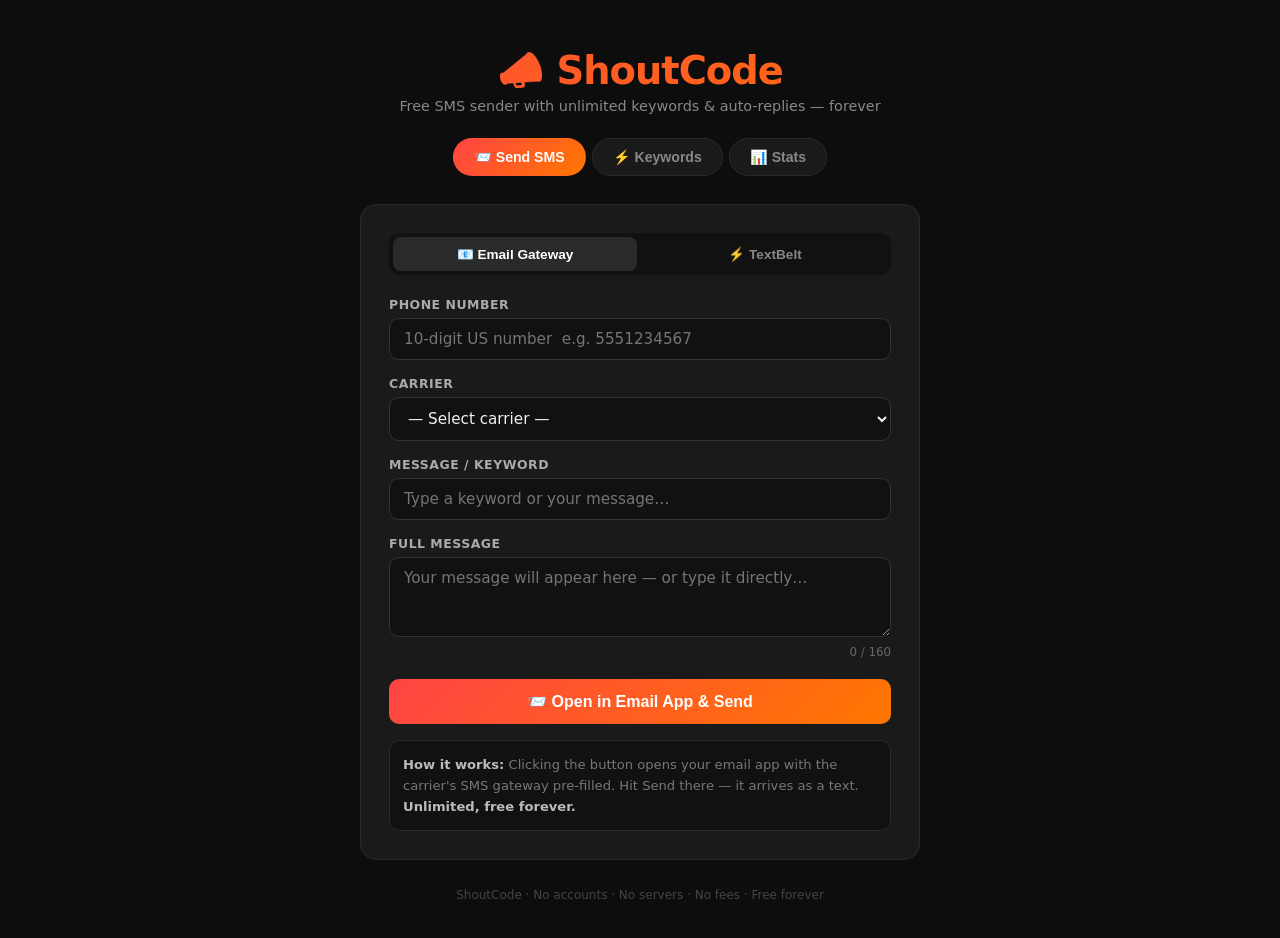
<file: index.html>
<!DOCTYPE html>
<html lang="en">
<head>
<meta charset="UTF-8">
<meta name="viewport" content="width=device-width, initial-scale=1.0">
<title>ShoutCode — Free SMS Sender</title>
<style>
  *, *::before, *::after { box-sizing: border-box; margin: 0; padding: 0; }

  body {
    background: #0d0d0d;
    color: #f0f0f0;
    font-family: 'Segoe UI', system-ui, -apple-system, sans-serif;
    min-height: 100vh;
    padding: 20px;
  }

  .page-header {
    text-align: center;
    padding: 28px 0 24px;
  }

  .page-header h1 {
    font-size: 2.4rem;
    font-weight: 800;
    letter-spacing: -1px;
    background: linear-gradient(135deg, #ff4444, #ff7700);
    -webkit-background-clip: text;
    -webkit-text-fill-color: transparent;
    background-clip: text;
  }

  .page-header p { color: #888; font-size: 0.9rem; margin-top: 4px; }

  /* ── NAV ── */
  .nav {
    display: flex;
    justify-content: center;
    gap: 6px;
    margin-bottom: 28px;
    flex-wrap: wrap;
  }

  .nav-btn {
    padding: 10px 20px;
    background: #1a1a1a;
    border: 1px solid #2a2a2a;
    border-radius: 30px;
    color: #888;
    font-size: 0.88rem;
    font-weight: 600;
    cursor: pointer;
    transition: all 0.2s;
    white-space: nowrap;
  }

  .nav-btn.active, .nav-btn:hover {
    background: linear-gradient(135deg, #ff4444, #ff7700);
    border-color: transparent;
    color: #fff;
  }

  /* ── PAGE SECTIONS ── */
  .section { display: none; max-width: 560px; margin: 0 auto; }
  .section.active { display: block; }

  /* ── CARD ── */
  .card {
    background: #1a1a1a;
    border: 1px solid #2a2a2a;
    border-radius: 16px;
    padding: 28px;
    margin-bottom: 16px;
  }

  .card-title {
    font-size: 0.78rem;
    font-weight: 700;
    color: #ff6633;
    text-transform: uppercase;
    letter-spacing: 0.8px;
    margin-bottom: 18px;
  }

  /* ── SEND TABS ── */
  .tabs {
    display: flex;
    gap: 6px;
    margin-bottom: 22px;
    background: #111;
    border-radius: 10px;
    padding: 4px;
  }

  .tab {
    flex: 1;
    padding: 9px;
    background: transparent;
    border: none;
    border-radius: 8px;
    color: #888;
    font-size: 0.85rem;
    font-weight: 600;
    cursor: pointer;
    transition: all 0.2s;
  }

  .tab.active { background: #2a2a2a; color: #fff; }
  .tab-panel { display: none; }
  .tab-panel.active { display: block; }

  /* ── FORM ELEMENTS ── */
  label {
    display: block;
    font-size: 0.78rem;
    font-weight: 600;
    color: #aaa;
    text-transform: uppercase;
    letter-spacing: 0.5px;
    margin-bottom: 6px;
    margin-top: 16px;
  }

  label:first-child { margin-top: 0; }

  input, select, textarea {
    width: 100%;
    background: #111;
    border: 1px solid #333;
    border-radius: 10px;
    color: #f0f0f0;
    font-size: 0.95rem;
    padding: 11px 14px;
    outline: none;
    transition: border-color 0.2s;
    font-family: inherit;
  }

  input:focus, select:focus, textarea:focus { border-color: #ff5500; }
  textarea { resize: vertical; min-height: 80px; }
  select option { background: #1a1a1a; }

  .char-count { text-align: right; font-size: 0.74rem; color: #666; margin-top: 4px; }
  .char-count.warn { color: #ff7700; }
  .char-count.over { color: #ff3333; }

  /* ── KEYWORD SUGGESTION DROPDOWN ── */
  .kw-wrap { position: relative; }

  .kw-dropdown {
    position: absolute;
    top: 100%;
    left: 0;
    right: 0;
    z-index: 100;
    background: #1e1e1e;
    border: 1px solid #444;
    border-radius: 10px;
    margin-top: 4px;
    overflow: hidden;
    display: none;
    box-shadow: 0 8px 24px rgba(0,0,0,0.5);
  }

  .kw-dropdown.open { display: block; }

  .kw-item {
    padding: 10px 14px;
    cursor: pointer;
    display: flex;
    align-items: center;
    gap: 10px;
    border-bottom: 1px solid #2a2a2a;
    transition: background 0.15s;
  }

  .kw-item:last-child { border-bottom: none; }
  .kw-item:hover { background: #2a2a2a; }
  .kw-item .kw-badge {
    background: linear-gradient(135deg, #ff4444, #ff7700);
    color: #fff;
    font-size: 0.7rem;
    font-weight: 700;
    padding: 2px 8px;
    border-radius: 20px;
    white-space: nowrap;
  }

  .kw-item .kw-preview {
    color: #888;
    font-size: 0.82rem;
    overflow: hidden;
    text-overflow: ellipsis;
    white-space: nowrap;
  }

  /* ── BUTTONS ── */
  .btn {
    display: block;
    width: 100%;
    margin-top: 20px;
    padding: 13px;
    background: linear-gradient(135deg, #ff4444, #ff7700);
    border: none;
    border-radius: 10px;
    color: #fff;
    font-size: 1rem;
    font-weight: 700;
    cursor: pointer;
    transition: opacity 0.2s, transform 0.1s;
  }

  .btn:hover  { opacity: 0.9; }
  .btn:active { transform: scale(0.98); }
  .btn:disabled { opacity: 0.5; cursor: not-allowed; }

  .btn-secondary {
    background: #2a2a2a;
    color: #ccc;
    font-size: 0.88rem;
    margin-top: 10px;
    padding: 11px;
  }

  .btn-sm {
    display: inline-flex;
    align-items: center;
    gap: 5px;
    padding: 7px 14px;
    border: none;
    border-radius: 8px;
    font-size: 0.8rem;
    font-weight: 600;
    cursor: pointer;
    transition: all 0.15s;
  }

  .btn-danger { background: #3a1515; color: #f87; }
  .btn-danger:hover { background: #5a1a1a; }
  .btn-edit { background: #1a2a3a; color: #7af; }
  .btn-edit:hover { background: #1f3550; }
  .btn-add {
    background: linear-gradient(135deg, #ff4444, #ff7700);
    color: #fff;
    padding: 10px 18px;
    font-size: 0.88rem;
    border-radius: 10px;
    border: none;
    cursor: pointer;
    font-weight: 700;
    transition: opacity 0.2s;
  }
  .btn-add:hover { opacity: 0.88; }

  /* ── BANNER ── */
  .banner {
    margin-top: 14px;
    padding: 11px 14px;
    border-radius: 10px;
    font-size: 0.86rem;
    line-height: 1.5;
    display: none;
  }

  .banner.success { background: #0f2e12; border: 1px solid #1f5e25; color: #6fcf7f; display: block; }
  .banner.error   { background: #2e0f0f; border: 1px solid #5e1f1f; color: #f87; display: block; }
  .banner.info    { background: #1a1a2e; border: 1px solid #2a2a5e; color: #8af; display: block; }

  /* ── KEYWORD LIST ── */
  .kw-list { display: flex; flex-direction: column; gap: 10px; margin-top: 4px; }

  .kw-row {
    background: #111;
    border: 1px solid #2a2a2a;
    border-radius: 10px;
    padding: 12px 14px;
    display: flex;
    align-items: flex-start;
    gap: 12px;
  }

  .kw-row-body { flex: 1; min-width: 0; }
  .kw-row-keyword {
    font-weight: 700;
    color: #ff7733;
    font-size: 0.92rem;
    word-break: break-word;
  }
  .kw-row-reply {
    color: #999;
    font-size: 0.82rem;
    margin-top: 3px;
    white-space: pre-wrap;
    word-break: break-word;
    line-height: 1.4;
  }

  .kw-row-actions { display: flex; gap: 6px; flex-shrink: 0; }

  .empty-state {
    text-align: center;
    padding: 32px 16px;
    color: #555;
    font-size: 0.88rem;
    line-height: 1.7;
  }

  .empty-state .icon { font-size: 2rem; display: block; margin-bottom: 8px; }

  /* ── STATS ── */
  .stats-grid {
    display: grid;
    grid-template-columns: 1fr 1fr 1fr;
    gap: 12px;
    margin-bottom: 8px;
  }

  .stat-card {
    background: #111;
    border: 1px solid #2a2a2a;
    border-radius: 12px;
    padding: 16px 12px;
    text-align: center;
  }

  .stat-num {
    font-size: 1.8rem;
    font-weight: 800;
    background: linear-gradient(135deg, #ff4444, #ff7700);
    -webkit-background-clip: text;
    -webkit-text-fill-color: transparent;
    background-clip: text;
  }

  .stat-label { font-size: 0.72rem; color: #666; margin-top: 2px; text-transform: uppercase; letter-spacing: 0.4px; }

  /* ── MODAL ── */
  .modal-overlay {
    display: none;
    position: fixed;
    inset: 0;
    background: rgba(0,0,0,0.75);
    z-index: 1000;
    align-items: center;
    justify-content: center;
    padding: 20px;
  }

  .modal-overlay.open { display: flex; }

  .modal {
    background: #1a1a1a;
    border: 1px solid #333;
    border-radius: 16px;
    padding: 28px;
    width: 100%;
    max-width: 480px;
  }

  .modal-title {
    font-size: 1.1rem;
    font-weight: 700;
    margin-bottom: 20px;
    color: #fff;
  }

  .modal-actions { display: flex; gap: 10px; margin-top: 22px; }
  .modal-actions .btn { margin-top: 0; flex: 1; }

  /* ── INFO BOX ── */
  .info-box {
    background: #111;
    border: 1px solid #2a2a2a;
    border-radius: 10px;
    padding: 13px;
    margin-top: 16px;
    font-size: 0.82rem;
    color: #777;
    line-height: 1.6;
  }

  .info-box strong { color: #bbb; }

  .footer {
    text-align: center;
    margin-top: 28px;
    padding-bottom: 16px;
    font-size: 0.75rem;
    color: #444;
  }

  /* ── SEARCH ── */
  .search-wrap { position: relative; margin-bottom: 16px; }
  .search-wrap input { padding-left: 36px; }
  .search-icon {
    position: absolute;
    left: 12px;
    top: 50%;
    transform: translateY(-50%);
    color: #555;
    font-size: 0.9rem;
    pointer-events: none;
  }

  /* ── QUICK REPLY BUTTON GRID ── */
  .qr-grid {
    display: flex;
    flex-wrap: wrap;
    gap: 8px;
    margin-top: 6px;
  }

  .qr-pill {
    padding: 6px 14px;
    background: #1a1a2e;
    border: 1px solid #2a2a5e;
    border-radius: 20px;
    color: #8af;
    font-size: 0.8rem;
    font-weight: 600;
    cursor: pointer;
    transition: all 0.15s;
  }

  .qr-pill:hover { background: #2a2a5e; }
</style>
</head>
<body>

<!-- PAGE HEADER -->
<div class="page-header">
  <h1>📣 ShoutCode</h1>
  <p>Free SMS sender with unlimited keywords & auto-replies — forever</p>
</div>

<!-- NAV -->
<nav class="nav">
  <button class="nav-btn active" onclick="showSection('send')">📨 Send SMS</button>
  <button class="nav-btn" onclick="showSection('keywords')">⚡ Keywords</button>
  <button class="nav-btn" onclick="showSection('stats')">📊 Stats</button>
</nav>

<!-- ══════════════════════ SEND SECTION ══════════════════════ -->
<div id="section-send" class="section active">
  <div class="card">
    <div class="tabs">
      <button class="tab active" onclick="switchTab('email')">📧 Email Gateway</button>
      <button class="tab" onclick="switchTab('textbelt')">⚡ TextBelt</button>
    </div>

    <!-- EMAIL GATEWAY -->
    <div id="panel-email" class="tab-panel active">
      <label>Phone Number</label>
      <input type="tel" id="eg-phone" placeholder="10-digit US number  e.g. 5551234567" maxlength="10"
             oninput="this.value=this.value.replace(/\D/g,'')">

      <label>Carrier</label>
      <select id="eg-carrier">
        <option value="">— Select carrier —</option>
        <option value="txt.att.net">AT&amp;T</option>
        <option value="vtext.com">Verizon</option>
        <option value="tmomail.net">T-Mobile</option>
        <option value="messaging.sprintpcs.com">Sprint</option>
        <option value="myboostmobile.com">Boost Mobile</option>
        <option value="sms.mycricket.com">Cricket</option>
        <option value="mymetropcs.com">MetroPCS / Metro by T-Mobile</option>
        <option value="text.republicwireless.com">Republic Wireless</option>
        <option value="email.uscc.net">US Cellular</option>
        <option value="vzwpix.com">Verizon MMS</option>
      </select>

      <label>Message / Keyword</label>
      <div class="kw-wrap">
        <input type="text" id="eg-keyword-trigger" placeholder="Type a keyword or your message…"
               autocomplete="off"
               oninput="onKeywordInput('eg')"
               onblur="setTimeout(()=>closeKwDropdown('eg'),200)">
        <div id="eg-kw-dropdown" class="kw-dropdown"></div>
      </div>

      <label>Full Message</label>
      <textarea id="eg-msg" placeholder="Your message will appear here — or type it directly…"
                maxlength="160" oninput="updateCount('eg-msg','eg-count',160)"></textarea>
      <div class="char-count" id="eg-count">0 / 160</div>

      <!-- Quick Reply Pills -->
      <div id="eg-qr-section" style="display:none">
        <label>Quick Replies</label>
        <div class="qr-grid" id="eg-qr-grid"></div>
      </div>

      <button class="btn" onclick="sendEmail()">📨 Open in Email App &amp; Send</button>
      <div id="eg-banner" class="banner"></div>

      <div class="info-box">
        <strong>How it works:</strong> Clicking the button opens your email app with the carrier's SMS gateway pre-filled. Hit Send there — it arrives as a text. <strong>Unlimited, free forever.</strong>
      </div>
    </div>

    <!-- TEXTBELT -->
    <div id="panel-textbelt" class="tab-panel">
      <label>Phone Number</label>
      <input type="tel" id="tb-phone" placeholder="10-digit US number  e.g. 5551234567" maxlength="10"
             oninput="this.value=this.value.replace(/\D/g,'')">

      <label>Message / Keyword</label>
      <div class="kw-wrap">
        <input type="text" id="tb-keyword-trigger" placeholder="Type a keyword or your message…"
               autocomplete="off"
               oninput="onKeywordInput('tb')"
               onblur="setTimeout(()=>closeKwDropdown('tb'),200)">
        <div id="tb-kw-dropdown" class="kw-dropdown"></div>
      </div>

      <label>Full Message</label>
      <textarea id="tb-msg" placeholder="Your message will appear here — or type it directly…"
                maxlength="160" oninput="updateCount('tb-msg','tb-count',160)"></textarea>
      <div class="char-count" id="tb-count">0 / 160</div>

      <!-- Quick Reply Pills -->
      <div id="tb-qr-section" style="display:none">
        <label>Quick Replies</label>
        <div class="qr-grid" id="tb-qr-grid"></div>
      </div>

      <button class="btn" onclick="sendTextbelt()" id="tb-btn">⚡ Send via TextBelt (Free)</button>
      <div id="tb-banner" class="banner"></div>

      <div class="info-box">
        <strong>TextBelt free tier:</strong> 1 SMS per day with no account. For unlimited sends, use the Email Gateway tab.
      </div>
    </div>
  </div>
</div>

<!-- ══════════════════════ KEYWORDS SECTION ══════════════════════ -->
<div id="section-keywords" class="section">
  <div class="card">
    <div class="card-title">⚡ Keyword Auto-Replies</div>

    <div style="display:flex; align-items:center; justify-content:space-between; margin-bottom:16px; flex-wrap:wrap; gap:10px;">
      <span style="color:#888; font-size:0.85rem;" id="kw-count-label">0 keywords saved</span>
      <button class="btn-add" onclick="openAddModal()">+ Add Keyword</button>
    </div>

    <div class="search-wrap">
      <span class="search-icon">🔍</span>
      <input type="text" id="kw-search" placeholder="Search keywords…" oninput="renderKeywordList()">
    </div>

    <div id="kw-list" class="kw-list">
      <div class="empty-state">
        <span class="icon">⚡</span>
        No keywords yet.<br>
        Add one to start building your auto-reply library.
      </div>
    </div>
  </div>

  <div class="info-box" style="max-width:560px; margin:0 auto 16px;">
    <strong>How keywords work:</strong> Save a keyword (e.g. <em>INFO</em>, <em>PROMO</em>, <em>STOP</em>) and a reply message. On the Send page, type the keyword and it instantly fills in your pre-written message — no retyping needed. <strong>Unlimited keywords, stored in your browser, free forever.</strong>
  </div>
</div>

<!-- ══════════════════════ STATS SECTION ══════════════════════ -->
<div id="section-stats" class="section">
  <div class="card">
    <div class="card-title">📊 Usage Overview</div>
    <div class="stats-grid">
      <div class="stat-card">
        <div class="stat-num" id="stat-sent">0</div>
        <div class="stat-label">Messages Sent</div>
      </div>
      <div class="stat-card">
        <div class="stat-num" id="stat-keywords">0</div>
        <div class="stat-label">Keywords</div>
      </div>
      <div class="stat-card">
        <div class="stat-num" id="stat-kw-used">0</div>
        <div class="stat-label">Keyword Hits</div>
      </div>
    </div>
  </div>

  <div class="card">
    <div class="card-title">📋 Recent Activity</div>
    <div id="activity-list">
      <div class="empty-state">
        <span class="icon">📋</span>
        No messages sent yet.
      </div>
    </div>
  </div>

  <div class="card">
    <div class="card-title">🗑️ Data Management</div>
    <p style="color:#888; font-size:0.86rem; line-height:1.6; margin-bottom:14px;">
      All ShoutCode data is stored locally in your browser. Nothing is sent to any server — your keywords and history stay private.
    </p>
    <button class="btn btn-secondary" onclick="exportData()">⬇️ Export All Data (JSON)</button>
    <button class="btn" style="background:#2a0a0a; margin-top:10px; font-size:0.88rem;" onclick="confirmClear()">🗑️ Clear All Data</button>
  </div>
</div>

<!-- ══════════════════════ ADD / EDIT MODAL ══════════════════════ -->
<div class="modal-overlay" id="kw-modal">
  <div class="modal">
    <div class="modal-title" id="modal-title">Add Keyword</div>

    <label>Keyword</label>
    <input type="text" id="modal-keyword" placeholder="e.g. INFO, STOP, PROMO, JOIN"
           oninput="this.value=this.value.toUpperCase().replace(/\s+/g,'_')">

    <label>Auto-Reply Message</label>
    <textarea id="modal-reply" placeholder="The message that gets auto-filled when this keyword is typed…"
              maxlength="160" oninput="updateCount('modal-reply','modal-count',160)"></textarea>
    <div class="char-count" id="modal-count">0 / 160</div>

    <div id="modal-banner" class="banner" style="margin-top:10px;"></div>

    <div class="modal-actions">
      <button class="btn btn-secondary" onclick="closeModal()" style="margin-top:0;">Cancel</button>
      <button class="btn" id="modal-save-btn" onclick="saveKeyword()" style="margin-top:0;">Save Keyword</button>
    </div>
  </div>
</div>

<div class="footer">ShoutCode · No accounts · No servers · No fees · Free forever</div>

<script>
// ════════════════════ DATA LAYER ════════════════════
const DB = {
  get keywords() { try { return JSON.parse(localStorage.getItem('sc_keywords')||'[]'); } catch{ return []; } },
  set keywords(v) { localStorage.setItem('sc_keywords', JSON.stringify(v)); },

  get stats() { try { return JSON.parse(localStorage.getItem('sc_stats')||'{"sent":0,"kwHits":0}'); } catch{ return {sent:0,kwHits:0}; } },
  set stats(v) { localStorage.setItem('sc_stats', JSON.stringify(v)); },

  get log() { try { return JSON.parse(localStorage.getItem('sc_log')||'[]'); } catch{ return []; } },
  set log(v) { localStorage.setItem('sc_log', JSON.stringify(v.slice(-50))); },  // keep last 50

  bumpSent(phone, message, method, usedKw) {
    const s = this.stats;
    s.sent++;
    if (usedKw) s.kwHits = (s.kwHits||0) + 1;
    this.stats = s;
    const log = this.log;
    log.unshift({ ts: Date.now(), phone, msg: message.slice(0,60), method, kw: usedKw||null });
    this.log = log;
  }
};

// ════════════════════ NAV ════════════════════
function showSection(id) {
  document.querySelectorAll('.section').forEach(s => s.classList.remove('active'));
  document.querySelectorAll('.nav-btn').forEach(b => b.classList.remove('active'));
  document.getElementById('section-' + id).classList.add('active');
  event.currentTarget.classList.add('active');
  if (id === 'keywords') renderKeywordList();
  if (id === 'stats') renderStats();
  if (id === 'send') renderQuickReplies();
}

// ════════════════════ SEND TABS ════════════════════
function switchTab(tab) {
  document.querySelectorAll('.tab').forEach((t,i)=> t.classList.toggle('active', ['email','textbelt'][i]===tab));
  document.querySelectorAll('.tab-panel').forEach(p=> p.classList.remove('active'));
  document.getElementById('panel-' + tab).classList.add('active');
}

function updateCount(msgId, countId, max) {
  const len = document.getElementById(msgId).value.length;
  const el = document.getElementById(countId);
  el.textContent = len + ' / ' + max;
  el.className = 'char-count' + (len >= max ? ' over' : len > max*.9 ? ' warn' : '');
}

// ════════════════════ KEYWORD AUTOCOMPLETE ════════════════════
let activeKwId = null; // which prefix is being edited

function onKeywordInput(prefix) {
  const val = document.getElementById(prefix + '-keyword-trigger').value.trim().toUpperCase();
  const dropdown = document.getElementById(prefix + '-kw-dropdown');

  if (!val) { dropdown.classList.remove('open'); dropdown.innerHTML = ''; return; }

  const matches = DB.keywords.filter(k =>
    k.keyword.startsWith(val) || k.keyword.includes(val)
  );

  if (!matches.length) { dropdown.classList.remove('open'); dropdown.innerHTML = ''; return; }

  dropdown.innerHTML = matches.slice(0,8).map(k => `
    <div class="kw-item" onmousedown="applyKeyword('${prefix}','${escAttr(k.keyword)}')">
      <span class="kw-badge">${escHtml(k.keyword)}</span>
      <span class="kw-preview">${escHtml(k.reply)}</span>
    </div>
  `).join('');
  dropdown.classList.add('open');
}

function applyKeyword(prefix, keyword) {
  const kw = DB.keywords.find(k => k.keyword === keyword);
  if (!kw) return;
  document.getElementById(prefix + '-keyword-trigger').value = kw.keyword;
  document.getElementById(prefix + '-msg').value = kw.reply;
  updateCount(prefix + '-msg', prefix + '-count', 160);
  closeKwDropdown(prefix);
  // bump hit count
  const s = DB.stats; s.kwHits = (s.kwHits||0)+1; DB.stats = s;
}

function closeKwDropdown(prefix) {
  const dd = document.getElementById(prefix + '-kw-dropdown');
  if (dd) { dd.classList.remove('open'); dd.innerHTML = ''; }
}

// ════════════════════ QUICK REPLY PILLS ════════════════════
function renderQuickReplies() {
  ['eg','tb'].forEach(prefix => {
    const kws = DB.keywords.slice(0,20);
    const grid = document.getElementById(prefix + '-qr-grid');
    const sec  = document.getElementById(prefix + '-qr-section');
    if (!kws.length) { sec.style.display = 'none'; return; }
    sec.style.display = 'block';
    grid.innerHTML = kws.map(k => `
      <span class="qr-pill" onclick="applyKeyword('${prefix}','${escAttr(k.keyword)}')">${escHtml(k.keyword)}</span>
    `).join('');
  });
}

// ════════════════════ SEND — EMAIL GATEWAY ════════════════════
function sendEmail() {
  const phone   = document.getElementById('eg-phone').value.trim();
  const carrier = document.getElementById('eg-carrier').value;
  const kwVal   = document.getElementById('eg-keyword-trigger').value.trim();
  const msg     = document.getElementById('eg-msg').value.trim() || kwVal;
  const usedKw  = DB.keywords.find(k => k.keyword === kwVal.toUpperCase());

  if (!phone || phone.length !== 10) return showBanner('eg-banner','error','⚠️ Enter a valid 10-digit US phone number.');
  if (!carrier) return showBanner('eg-banner','error','⚠️ Please select the recipient\'s carrier.');
  if (!msg) return showBanner('eg-banner','error','⚠️ Message is empty.');

  const to = phone + '@' + carrier;
  window.location.href = 'mailto:' + to + '?subject=&body=' + encodeURIComponent(msg);
  DB.bumpSent(phone, msg, 'email', usedKw?.keyword);
  showBanner('eg-banner','success','✅ Email app opening… just hit <strong>Send</strong> to deliver the text to <strong>' + phone + '</strong>.');
}

// ════════════════════ SEND — TEXTBELT ════════════════════
function sendTextbelt() {
  const phone  = document.getElementById('tb-phone').value.trim();
  const kwVal  = document.getElementById('tb-keyword-trigger').value.trim();
  const msg    = document.getElementById('tb-msg').value.trim() || kwVal;
  const usedKw = DB.keywords.find(k => k.keyword === kwVal.toUpperCase());
  const btn    = document.getElementById('tb-btn');

  if (!phone || phone.length !== 10) return showBanner('tb-banner','error','⚠️ Enter a valid 10-digit US phone number.');
  if (!msg) return showBanner('tb-banner','error','⚠️ Message is empty.');

  btn.disabled = true;
  btn.textContent = 'Sending…';
  showBanner('tb-banner','info','⏳ Sending…');

  fetch('https://textbelt.com/text', {
    method: 'POST',
    headers: { 'Content-Type': 'application/x-www-form-urlencoded' },
    body: new URLSearchParams({ phone: '1'+phone, message: msg, key: 'textbelt' })
  })
  .then(r => r.json())
  .then(data => {
    btn.disabled = false;
    btn.textContent = '⚡ Send via TextBelt (Free)';
    if (data.success) {
      DB.bumpSent(phone, msg, 'textbelt', usedKw?.keyword);
      showBanner('tb-banner','success','✅ Sent to <strong>'+phone+'</strong>!<br><small>Quota: '+(data.quotaRemaining??'?')+' remaining today</small>');
    } else {
      showBanner('tb-banner','error','❌ '+(data.error||'Failed')+'. Try Email Gateway for unlimited sends.');
    }
  })
  .catch(() => {
    btn.disabled = false;
    btn.textContent = '⚡ Send via TextBelt (Free)';
    showBanner('tb-banner','error','❌ Network error. Try the Email Gateway tab instead.');
  });
}

// ════════════════════ KEYWORDS MANAGEMENT ════════════════════
let editingKeyword = null;

function renderKeywordList() {
  const search = (document.getElementById('kw-search')?.value||'').toLowerCase();
  const kws = DB.keywords.filter(k =>
    !search || k.keyword.toLowerCase().includes(search) || k.reply.toLowerCase().includes(search)
  );

  const label = document.getElementById('kw-count-label');
  const total = DB.keywords.length;
  label.textContent = total + ' keyword' + (total!==1?'s':'') + ' saved';

  const list = document.getElementById('kw-list');
  if (!kws.length) {
    list.innerHTML = total
      ? '<div class="empty-state"><span class="icon">🔍</span>No keywords match your search.</div>'
      : '<div class="empty-state"><span class="icon">⚡</span>No keywords yet.<br>Add one to build your auto-reply library.</div>';
    return;
  }

  list.innerHTML = kws.map((k,i) => `
    <div class="kw-row" id="kw-row-${escAttr(k.keyword)}">
      <div class="kw-row-body">
        <div class="kw-row-keyword">⚡ ${escHtml(k.keyword)}</div>
        <div class="kw-row-reply">${escHtml(k.reply)}</div>
      </div>
      <div class="kw-row-actions">
        <button class="btn-sm btn-edit" onclick="openEditModal('${escAttr(k.keyword)}')">✏️</button>
        <button class="btn-sm btn-danger" onclick="deleteKeyword('${escAttr(k.keyword)}')">🗑️</button>
      </div>
    </div>
  `).join('');
}

function openAddModal() {
  editingKeyword = null;
  document.getElementById('modal-title').textContent = 'Add Keyword';
  document.getElementById('modal-keyword').value = '';
  document.getElementById('modal-keyword').disabled = false;
  document.getElementById('modal-reply').value = '';
  document.getElementById('modal-count').textContent = '0 / 160';
  clearBanner('modal-banner');
  document.getElementById('modal-save-btn').textContent = 'Save Keyword';
  document.getElementById('kw-modal').classList.add('open');
  setTimeout(()=>document.getElementById('modal-keyword').focus(), 80);
}

function openEditModal(keyword) {
  const kw = DB.keywords.find(k => k.keyword === keyword);
  if (!kw) return;
  editingKeyword = keyword;
  document.getElementById('modal-title').textContent = 'Edit Keyword';
  document.getElementById('modal-keyword').value = kw.keyword;
  document.getElementById('modal-keyword').disabled = true;
  document.getElementById('modal-reply').value = kw.reply;
  updateCount('modal-reply','modal-count',160);
  clearBanner('modal-banner');
  document.getElementById('modal-save-btn').textContent = 'Update';
  document.getElementById('kw-modal').classList.add('open');
  setTimeout(()=>document.getElementById('modal-reply').focus(), 80);
}

function closeModal() {
  document.getElementById('kw-modal').classList.remove('open');
}

function saveKeyword() {
  const keyword = document.getElementById('modal-keyword').value.trim().toUpperCase().replace(/\s+/g,'_');
  const reply   = document.getElementById('modal-reply').value.trim();

  if (!keyword) return showBanner('modal-banner','error','⚠️ Keyword cannot be empty.');
  if (!reply)   return showBanner('modal-banner','error','⚠️ Reply message cannot be empty.');

  const kws = DB.keywords;

  if (editingKeyword) {
    const idx = kws.findIndex(k => k.keyword === editingKeyword);
    if (idx > -1) kws[idx].reply = reply;
  } else {
    if (kws.find(k => k.keyword === keyword)) return showBanner('modal-banner','error','⚠️ Keyword "'+keyword+'" already exists. Edit it instead.');
    kws.push({ keyword, reply, created: Date.now() });
  }

  DB.keywords = kws;
  closeModal();
  renderKeywordList();
  renderQuickReplies();
}

function deleteKeyword(keyword) {
  if (!confirm('Delete keyword "' + keyword + '"?')) return;
  DB.keywords = DB.keywords.filter(k => k.keyword !== keyword);
  renderKeywordList();
  renderQuickReplies();
}

// ════════════════════ STATS ════════════════════
function renderStats() {
  const s = DB.stats;
  document.getElementById('stat-sent').textContent = s.sent || 0;
  document.getElementById('stat-keywords').textContent = DB.keywords.length;
  document.getElementById('stat-kw-used').textContent = s.kwHits || 0;

  const log = DB.log;
  const actList = document.getElementById('activity-list');
  if (!log.length) {
    actList.innerHTML = '<div class="empty-state"><span class="icon">📋</span>No messages sent yet.</div>';
    return;
  }

  actList.innerHTML = log.slice(0,15).map(entry => {
    const d = new Date(entry.ts);
    const time = d.toLocaleDateString(undefined, {month:'short',day:'numeric'}) + ' ' +
                 d.toLocaleTimeString(undefined, {hour:'2-digit',minute:'2-digit'});
    return `
      <div style="padding:10px 0; border-bottom:1px solid #2a2a2a; display:flex; gap:10px; align-items:flex-start;">
        <span style="font-size:1.1rem">${entry.method==='email'?'📧':'⚡'}</span>
        <div style="flex:1; min-width:0;">
          <div style="font-size:0.82rem; color:#ccc; font-weight:600;">${escHtml(entry.phone)} ${entry.kw ? '<span style="color:#ff7733; font-size:0.75rem;">⚡ '+escHtml(entry.kw)+'</span>' : ''}</div>
          <div style="font-size:0.79rem; color:#777; margin-top:2px; overflow:hidden; text-overflow:ellipsis; white-space:nowrap;">${escHtml(entry.msg)}${entry.msg.length===60?'…':''}</div>
        </div>
        <span style="font-size:0.72rem; color:#555; white-space:nowrap;">${time}</span>
      </div>`;
  }).join('');
}

// ════════════════════ EXPORT / CLEAR ════════════════════
function exportData() {
  const data = { keywords: DB.keywords, stats: DB.stats, log: DB.log, exported: new Date().toISOString() };
  const blob = new Blob([JSON.stringify(data, null, 2)], { type: 'application/json' });
  const a = document.createElement('a');
  a.href = URL.createObjectURL(blob);
  a.download = 'shoutcode-data.json';
  a.click();
}

function confirmClear() {
  if (!confirm('Clear ALL ShoutCode data (keywords, stats, history)? This cannot be undone.')) return;
  localStorage.removeItem('sc_keywords');
  localStorage.removeItem('sc_stats');
  localStorage.removeItem('sc_log');
  renderStats();
}

// ════════════════════ HELPERS ════════════════════
function showBanner(id, type, msg) {
  const el = document.getElementById(id);
  el.className = 'banner ' + type;
  el.innerHTML = msg;
}

function clearBanner(id) {
  const el = document.getElementById(id);
  el.className = 'banner';
  el.innerHTML = '';
}

function escHtml(s) {
  return String(s).replace(/&/g,'&amp;').replace(/</g,'&lt;').replace(/>/g,'&gt;').replace(/"/g,'&quot;');
}

function escAttr(s) {
  return String(s).replace(/'/g,"\\'").replace(/"/g,'&quot;');
}

// ════════════════════ INIT ════════════════════
renderQuickReplies();
</script>
</body>
</html>
</file>
